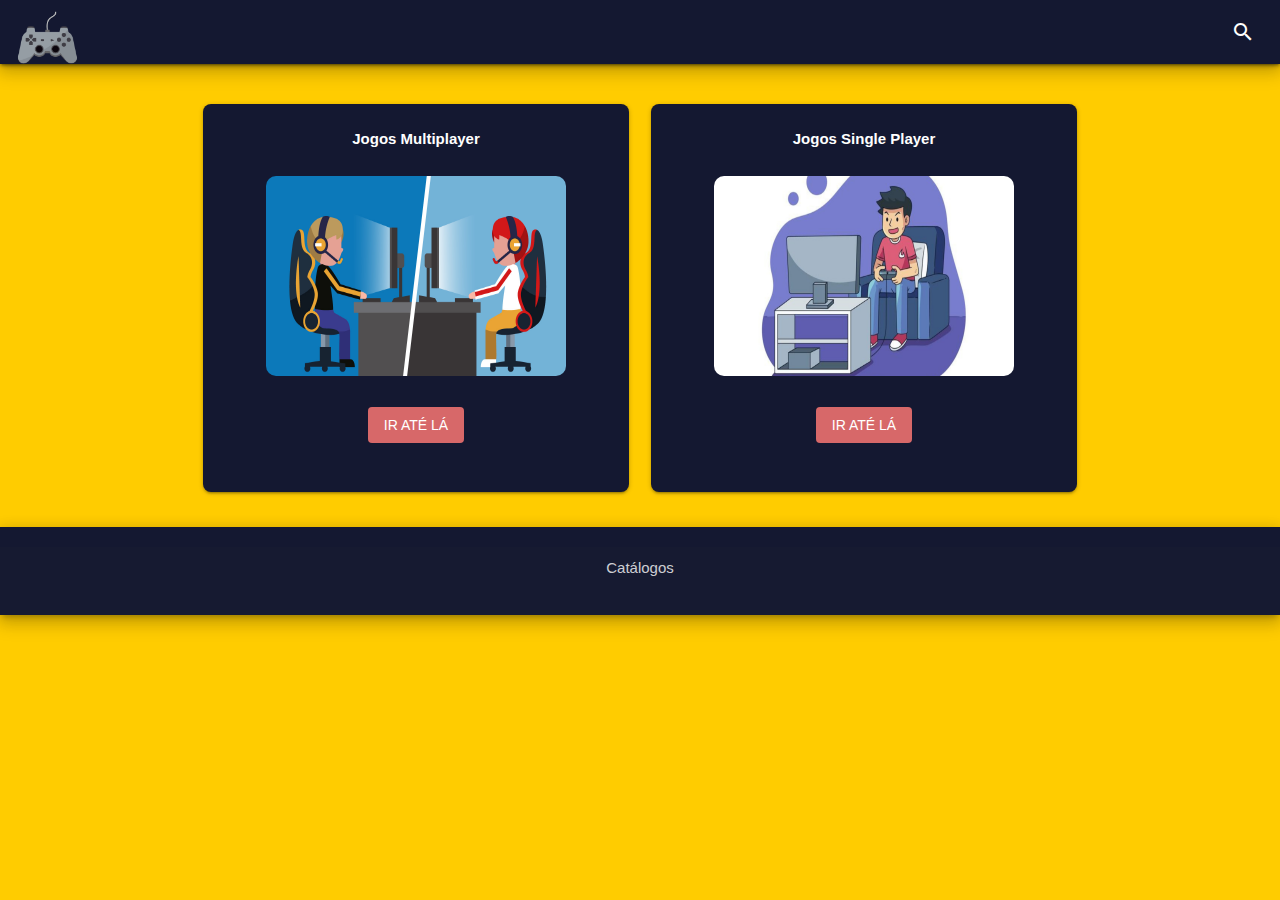
<file: index.html>
<!DOCTYPE html>
<html lang="pt-br">

<head>
    <meta charset="UTF-8">
    <!--Import Google Icon Font-->
    <link href="https://fonts.googleapis.com/icon?family=Material+Icons" rel="stylesheet">
    <!--Import materialize.css-->
    <link type="text/css" rel="stylesheet" href="css/materialize.min.css" media="screen,projection" />

    <!--Let browser know website is optimized for mobile-->
    <meta name="viewport" content="width=device-width, initial-scale=1.0" />

    <!--Style css-->
    <link rel="stylesheet" type="text/css" href="css/style.css">

    <link rel="shortcut icon" href="img/logo controle.png">
    <title>Gamers Key</title>
</head>

<d>

    <!--NAVBAR-->

    <nav id="navbar">
        <div class="nav-wrapper pink z-depth-3">
            <a href="index.html"> <img src="img/logo controle.png" class="brand-logo"></a>
            <ul id="nav-mobile" class="right hide-on-med-and-down">
                <li><a href="#"><i class="material-icons">search</i></a></li>

            </ul>
        </div>
    </nav>


    <!--CONTENTS-->
    <div class="container">

        <!--Row-->
        <div class="row">

            <!--Card-->
            <div class="col s12 m6">
                <div class="card-panel pink">
                    <center><span class="white-text"><b>Jogos Multiplayer</b></span></center>
                    <center><img class="logopanel" src="img/Capa Multiplayer.jpg" width="300" height="200"></center>
                    <center><a class="waves-effect waves-light btn-flat purple white-text" href="multiplayer.html">Ir até lá</a></center>
                </div>
            </div>
            <!--/Card-->

            <!--Card-->
            <div class="col s12 m6">
                <div class="card-panel pink">
                    <center><span class="white-text"><b>Jogos Single Player</b></span></center>
                    <center><img class="logopanel" src="img/Capa Singleplayer.jpg" width="300" height="200"></center>
                    <center><a class="waves-effect waves-light btn-flat purple white-text" href="singleplayer.html">Ir até lá</a></center>
                </div>
            </div>
            <!--/Card-->

            <!--/Row-->
        </div>
        <!--Fecha container-->
    </div>

    <!--FOOTER-->

    <footer class="page-footer pink z-depth-3">
        <div class="footer-copyright">
            <div class="container">
                <center>Catálogos</center>
            </div>
        </div>
    </footer>

    <!--JavaScript at end of body for optimized loading-->
    <script type="text/javascript" src="js/materialize.min.js"></script>
    </body>

</html>
</file>
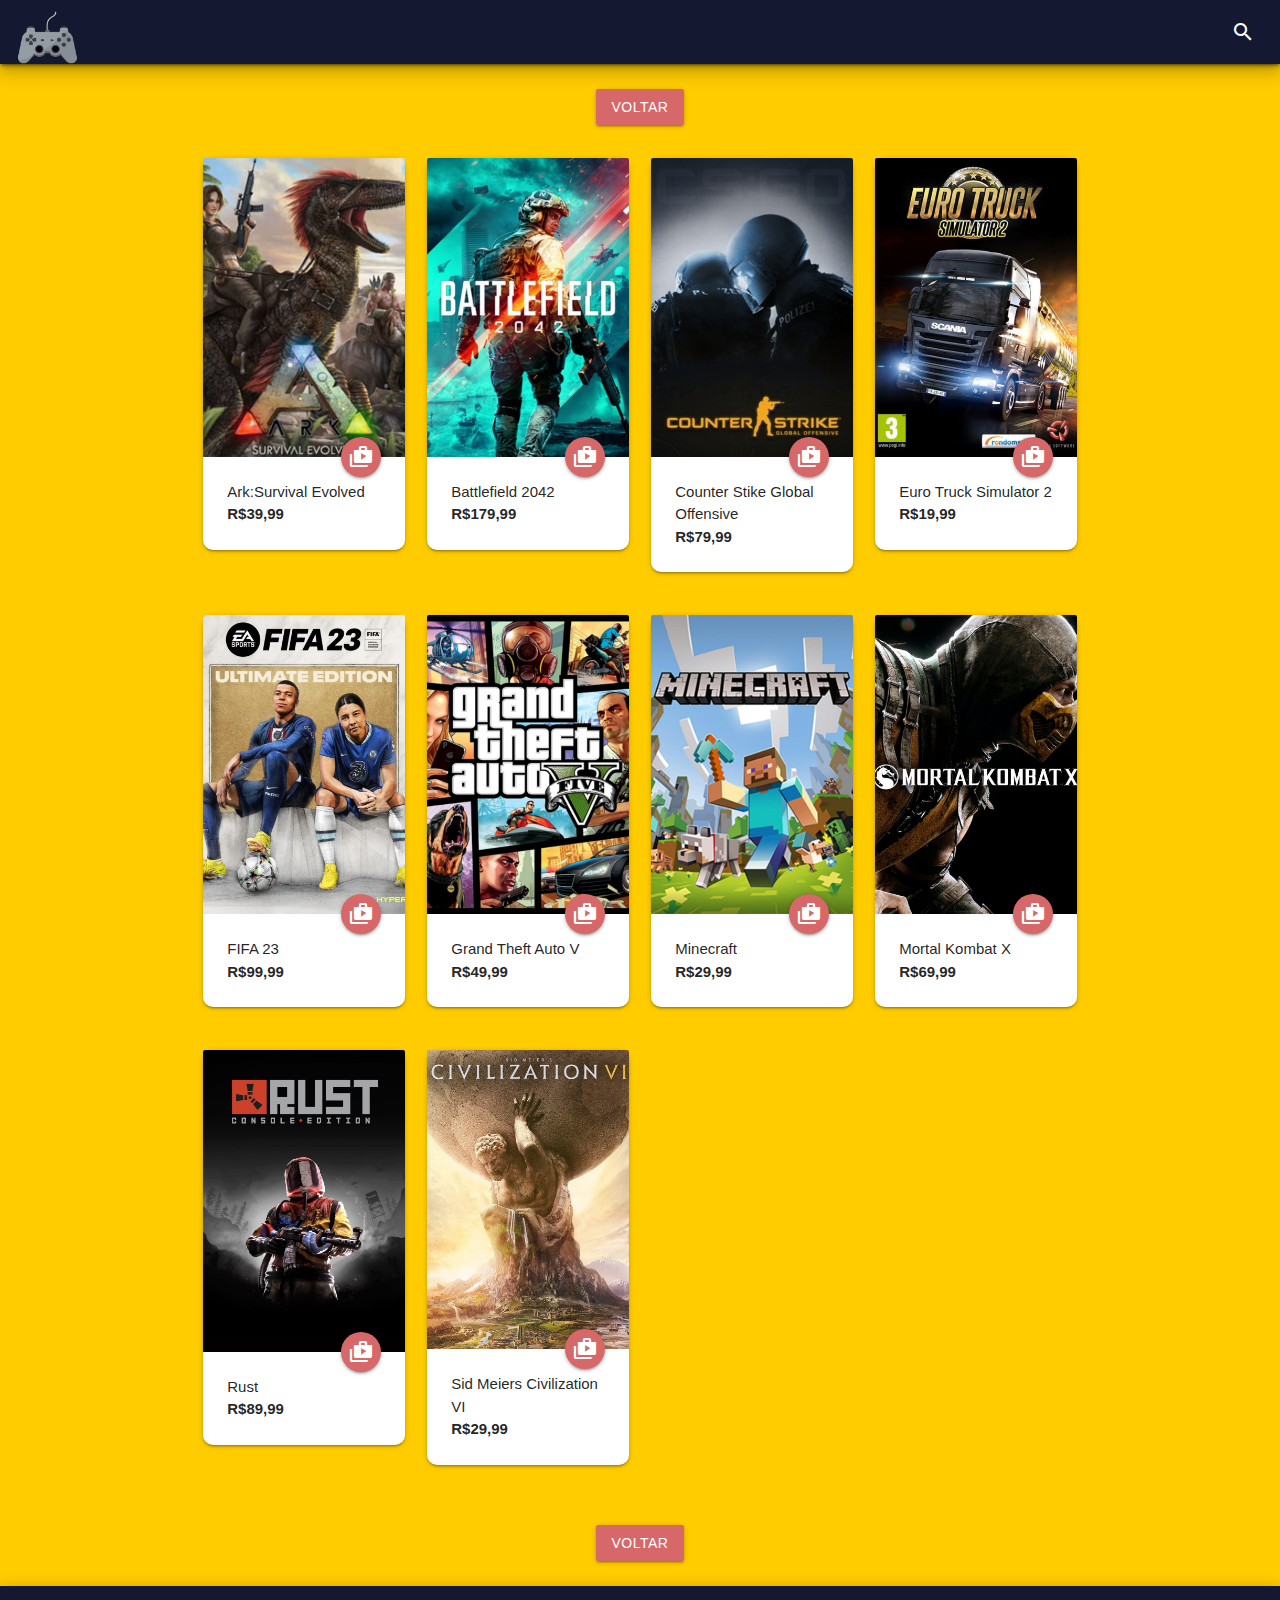
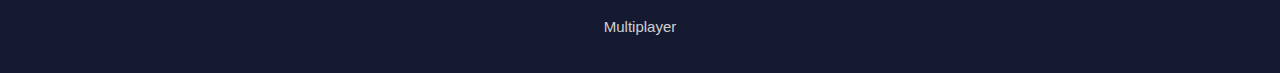
<file: multiplayer.html>
<!DOCTYPE html>
<html lang="pt-br">

<head>
    <meta charset="UTF-8">
    <!--Import Google Icon Font-->
    <link href="https://fonts.googleapis.com/icon?family=Material+Icons" rel="stylesheet">
    <!--Import materialize.css-->
    <link type="text/css" rel="stylesheet" href="css/materialize.min.css" media="screen,projection" />

    <!--Let browser know website is optimized for mobile-->
    <meta name="viewport" content="width=device-width, initial-scale=1.0" />

    <!--Style css-->
    <link rel="stylesheet" type="text/css" href="css/style.css">

    <link rel="shortcut icon" href="img/logo controle.png">
    <title>Gamers Key</title>
</head>

<d>

    <!--NAVBAR-->

    <nav id="navbar">
        <div class="nav-wrapper pink z-depth-3">
            <a href="index.html"> <img src="img/logo controle.png" class="brand-logo"></a>
            <ul id="nav-mobile" class="right hide-on-med-and-down">
                <li><a href="#"><i class="material-icons">search</i></a></li>
            </ul>
        </div>
    </nav>

    <!--CONTENTS-->
    <div class="container">

        <center><a class="waves-effect waves-light btn purple" href="index.html">Voltar</a></center>

        <!--Row-->
        <div class="row">

            <!--Card 1-->
            <div class="col s12 m3 card1">
                <div class="card ">
                    <div class="card-image">
                        <img src="img/Multiplayer/ark.jpg">

                        <a class="btn-floating halfway-fab waves-effect waves-light purple"><i class="material-icons">shop_two</i></a>
                    </div>
                    <div class="card-content">
                        <p>Ark:Survival Evolved</p>
                        <b>
                            <p>R$39,99</p>
                        </b>
                    </div>
                </div>
            </div>
            <!--/Card-->

            <!--Card 2-->
            <div class="col s12 m3">
                <div class="card">
                    <div class="card-image">
                        <img src="img/Multiplayer/Battlefield 2042.jpg">

                        <a class="btn-floating halfway-fab waves-effect waves-light purple"><i class="material-icons">shop_two</i></a>
                    </div>
                    <div class="card-content">
                        <p>Battlefield 2042</p>
                        <b>
                            <p>R$179,99</p>
                        </b>
                    </div>
                </div>
            </div>
            <!--/Card-->

            <!--Card 3-->
            <div class="col s12 m3">
                <div class="card">
                    <div class="card-image">
                        <img src="img/Multiplayer/csgo.jpeg">

                        <a class="btn-floating halfway-fab waves-effect waves-light purple"><i class="material-icons">shop_two</i></a>
                    </div>
                    <div class="card-content">
                        <p>Counter Stike Global Offensive</p>
                        <b>
                            <p>R$79,99</p>
                        </b>
                    </div>
                </div>
            </div>
            <!--/Card-->

            <!--Card 4-->
            <div class="col s12 m3">
                <div class="card">
                    <div class="card-image">
                        <img src="img/Multiplayer/euro truck simulator.jpg">

                        <a class="btn-floating halfway-fab waves-effect waves-light purple"><i class="material-icons">shop_two</i></a>
                    </div>
                    <div class="card-content">
                        <p>Euro Truck Simulator 2</p>
                        <b>
                            <p>R$19,99</p>
                        </b>
                    </div>
                </div>
            </div>
            <!--/Card-->

            <!--Fecha row-->
        </div>

        <!--Row-->
        <div class="row">

            <!--Card 1-->
            <div class="col s12 m3 card1">
                <div class="card">
                    <div class="card-image">
                        <img src="img/Multiplayer/fifa 23.png">

                        <a class="btn-floating halfway-fab waves-effect waves-light purple"><i class="material-icons">shop_two</i></a>
                    </div>
                    <div class="card-content">
                        <p>FIFA 23</p>
                        <b>
                            <p>R$99,99</p>
                        </b>
                    </div>
                </div>
            </div>
            <!--/Card-->

            <!--Card 2-->
            <div class="col s12 m3">
                <div class="card">
                    <div class="card-image">
                        <img src="img/Multiplayer/gta 5.png">

                        <a class="btn-floating halfway-fab waves-effect waves-light purple"><i class="material-icons">shop_two</i></a>
                    </div>
                    <div class="card-content">
                        <p>Grand Theft Auto V</p>
                        <b>
                            <p>R$49,99</p>
                        </b>
                    </div>
                </div>
            </div>
            <!--/Card-->

            <!--Card 3-->
            <div class="col s12 m3">
                <div class="card">
                    <div class="card-image">
                        <img src="img/Multiplayer/Minecraft_capa.png">

                        <a class="btn-floating halfway-fab waves-effect waves-light purple"><i class="material-icons">shop_two</i></a>
                    </div>
                    <div class="card-content">
                        <p>Minecraft</p>
                        <b>
                            <p>R$29,99</p>
                        </b>
                    </div>
                </div>
            </div>
            <!--/Card-->

            <!--Card 4-->
            <div class="col s12 m3">
                <div class="card">
                    <div class="card-image">
                        <img src="img/Multiplayer/Mortal Kombat X.png">

                        <a class="btn-floating halfway-fab waves-effect waves-light purple"><i class="material-icons">shop_two</i></a>
                    </div>
                    <div class="card-content">
                        <p>Mortal Kombat X</p>
                        <b>
                            <p>R$69,99</p>
                        </b>
                    </div>
                </div>
            </div>
            <!--/Card-->

            <!--Fecha row-->
        </div>

        <!--Row-->
        <div class="row">

            <!--Card 1-->
            <div class="col s12 m3 card1">
                <div class="card">
                    <div class="card-image">
                        <img src="img/Multiplayer/Rust.jpg">

                        <a class="btn-floating halfway-fab waves-effect waves-light purple"><i class="material-icons">shop_two</i></a>
                    </div>
                    <div class="card-content">
                        <p>Rust</p>
                        <b>
                            <p>R$89,99</p>
                        </b>
                    </div>
                </div>
            </div>
            <!--/Card-->

            <!--Card 2-->
            <div class="col s12 m3">
                <div class="card">
                    <div class="card-image">
                        <img src="img/Multiplayer/Sid meiers.jpg">

                        <a class="btn-floating halfway-fab waves-effect waves-light purple"><i class="material-icons">shop_two</i></a>
                    </div>
                    <div class="card-content">
                        <p>Sid Meiers Civilization VI</p>
                        <b>
                            <p>R$29,99</p>
                        </b>
                    </div>
                </div>
            </div>
            <!--/Card-->

            <!--Fecha row-->
        </div>


        <center><a class="waves-effect waves-light btn purple" href="index.html">Voltar</a></center>

        <!--Fecha container-->
    </div>

    <!--FOOTER-->

    <footer class="page-footer pink z-depth-3">
        <div class="footer-copyright">
            <div class="container">
                <center>Multiplayer</center>
            </div>
        </div>
    </footer>

    <!--JavaScript at end of body for optimized loading-->
    <script type="text/javascript" src="js/materialize.min.js"></script>
    </body>

</html>
</file>
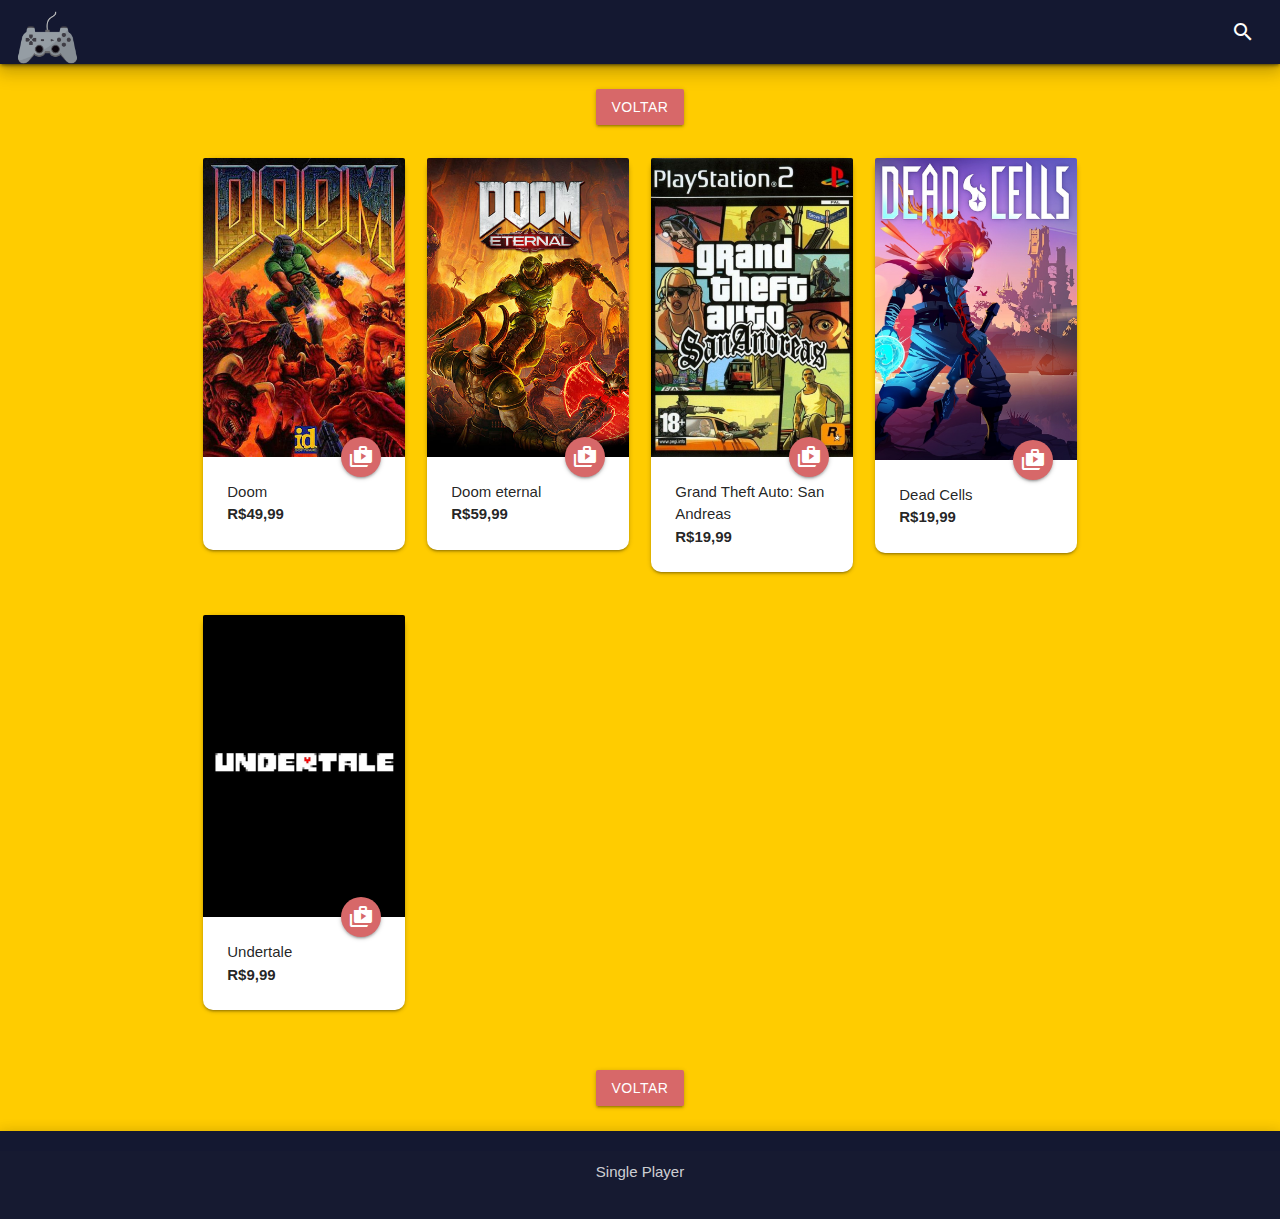
<file: singleplayer.html>
<!DOCTYPE html>
<html lang="pt-br">

<head>
    <meta charset="UTF-8">
    <!--Import Google Icon Font-->
    <link href="https://fonts.googleapis.com/icon?family=Material+Icons" rel="stylesheet">
    <!--Import materialize.css-->
    <link type="text/css" rel="stylesheet" href="css/materialize.min.css" media="screen,projection" />

    <!--Let browser know website is optimized for mobile-->
    <meta name="viewport" content="width=device-width, initial-scale=1.0" />

    <!--Style css-->
    <link rel="stylesheet" type="text/css" href="css/style.css">

    <link rel="shortcut icon" href="img/logo controle.png">
    <title>Gamers Key</title>
</head>

<d>

    <!--NAVBAR-->

    <nav id="navbar">
        <div class="nav-wrapper pink z-depth-3">
            <a href="index.html"> <img src="img/logo controle.png" class="brand-logo"></a>
            <ul id="nav-mobile" class="right hide-on-med-and-down">
                <li><a href="#"><i class="material-icons">search</i></a></li>
            </ul>
        </div>
    </nav>

    <!--CONTENTS-->
    <div class="container">

        <center><a class="waves-effect waves-light btn purple" href="index.html">Voltar</a></center>

        <!--Row-->
        <div class="row">


            <!--Card 1-->
            <div class="col s12 m3">
                <div class="card">
                    <div class="card-image">
                        <img src="img/Singleplayer/doom-1-capa.jpg">

                        <a class="btn-floating halfway-fab waves-effect waves-light purple"><i class="material-icons">shop_two</i></a>
                    </div>
                    <div class="card-content">
                        <p>Doom</p>
                        <b>
                            <p>R$49,99</p>
                        </b>
                    </div>
                </div>
            </div>
            <!--/Card-->

            <!--Card 2-->
            <div class="col s12 m3">
                <div class="card">
                    <div class="card-image">
                        <img src="img/Singleplayer/Doom eternal.jpg">

                        <a class="btn-floating halfway-fab waves-effect waves-light purple"><i class="material-icons">shop_two</i></a>
                    </div>
                    <div class="card-content">
                        <p>Doom eternal</p>
                        <b>
                            <p>R$59,99</p>
                        </b>
                    </div>
                </div>
            </div>
            <!--/Card-->


            <!--Card 3-->
            <div class="col s12 m3">
                <div class="card">
                    <div class="card-image">
                        <img src="img/Singleplayer/gta san.jpg">

                        <a class="btn-floating halfway-fab waves-effect waves-light purple"><i class="material-icons">shop_two</i></a>
                    </div>
                    <div class="card-content">
                        <p>Grand Theft Auto: San Andreas</p>
                        <b>
                            <p>R$19,99</p>
                        </b>
                    </div>
                </div>
            </div>
            <!--/Card-->

            <!--Card 4-->
            <div class="col s12 m3">
                <div class="card">
                    <div class="card-image">
                        <img src="img/Singleplayer/dead cells.jpg">

                        <a class="btn-floating halfway-fab waves-effect waves-light purple"><i class="material-icons">shop_two</i></a>
                    </div>
                    <div class="card-content">
                        <p>Dead Cells</p>
                        <b>
                            <p>R$19,99</p>
                        </b>
                    </div>
                </div>
            </div>
            <!--/Card-->

            <!--Fecha row-->
        </div>

        <!--Row-->
        <div class="row">

            <!--Card 3-->
            <div class="col s12 m3">
                <div class="card">
                    <div class="card-image">
                        <img src="img/Singleplayer/undertale-capa-1.jpg">

                        <a class="btn-floating halfway-fab waves-effect waves-light purple"><i class="material-icons">shop_two</i></a>
                    </div>
                    <div class="card-content">
                        <p>Undertale</p>
                        <b>
                            <p>R$9,99</p>
                        </b>
                    </div>
                </div>

            </div>
            <!--/Card-->


            <!--Fecha row-->
        </div>

        <center><a class="waves-effect waves-light btn purple" href="index.html">Voltar</a></center>

        <!--Fecha container-->
    </div>

    <!--FOOTER-->

    <footer class="page-footer pink z-depth-3">
        <div class="footer-copyright">
            <div class="container">
                <center>Single Player</center>
            </div>
        </div>
    </footer>

    <!--JavaScript at end of body for optimized loading-->
    <script type="text/javascript" src="js/materialize.min.js"></script>
    </body>

</html>
</file>
<file: css/style.css>
/*
Salmão (purple/purple-text) #d76869
#e39696
Azul escuro (pink) #141b33
Azul de fundo (pink.lighten-5) #383c54
#a5545b
#782020
*/

body {
  background-color: #FFCC00;
  display: flex;
  min-height: 100vh;
  flex-direction: column;
}

main {
  flex: 1 0 auto;
}

.brand-logo {
  margin-left: 10px;
  height: 75px;
  width: 75px;
}

#nav-mobile {
  margin-right: 10px;
  padding-bottom: 20px;
}

#searchbar {
  margin-right: 250px;
}

#container01 {
  margin-top: 50px;
}

.card-panel {
  margin-top: 40px;
  border-radius: 8px;
}

.footer {
  position: fixed;
}

.linha1 {
  margin-bottom: 40px;
  margin-left: 382px;
}

.btn {
  margin-top: 25px;
}

center {
  margin-bottom: 25px;
}

.logopanel {
  border-radius: 10px;
}

.btn-flat {
  border-radius: 4px;
}

.card {
  border-radius: 10px;
}

.texto {
  text-align: justify;
}

.botao {
  margin-bottom: 50px;
}
</file>
